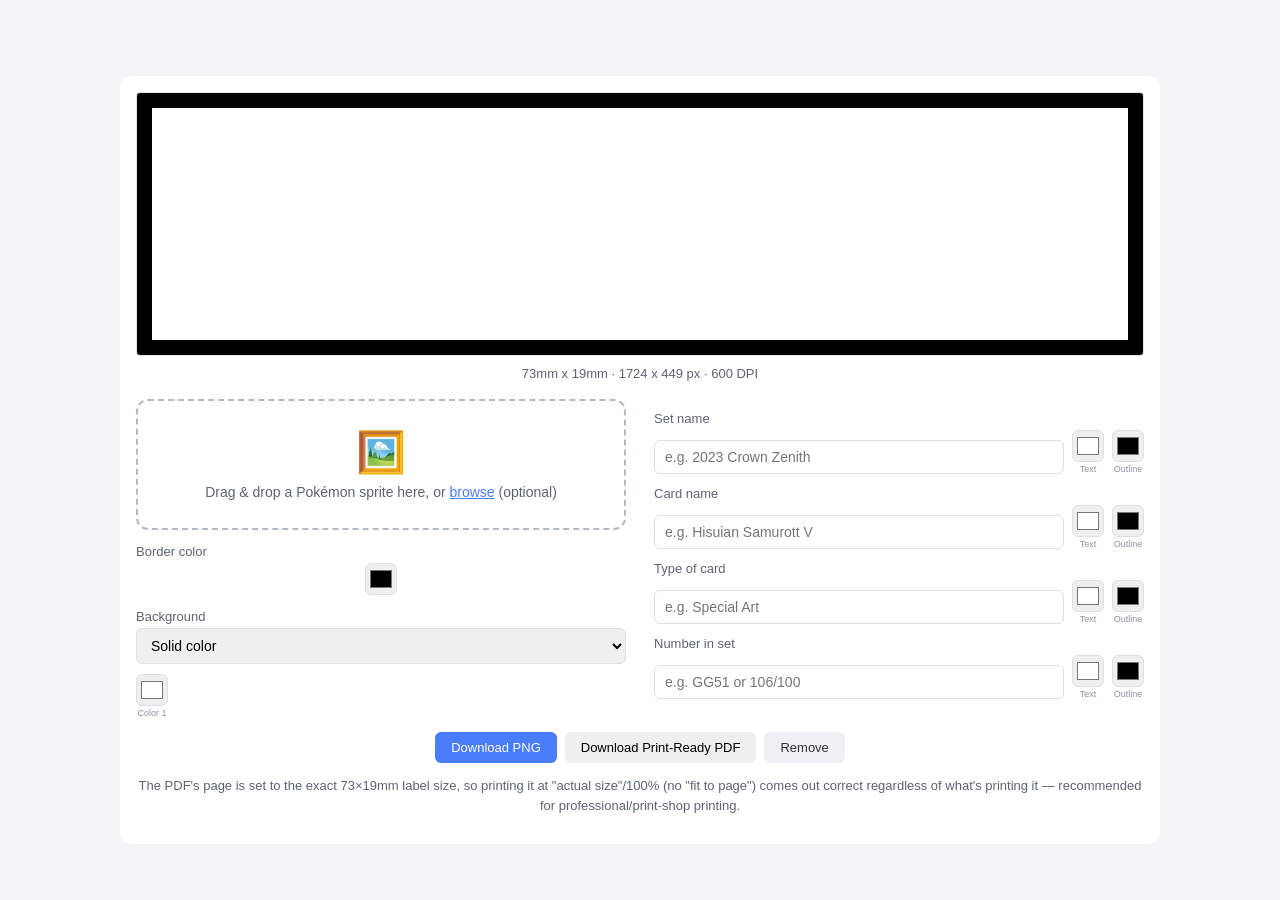
<file: index.html>
<!DOCTYPE html>
<html lang="en">
<head>
<meta charset="UTF-8">
<meta name="viewport" content="width=device-width, initial-scale=1.0">
<title>Pokemon Card Label Creator</title>
<link rel="preconnect" href="https://fonts.googleapis.com">
<link rel="preconnect" href="https://fonts.gstatic.com" crossorigin>
<link href="https://fonts.googleapis.com/css2?family=Fredoka:wght@700&display=swap" rel="stylesheet">
<link rel="stylesheet" href="style.css">
</head>
<body>

<div class="card">
  <div id="preview-wrap" class="visible">
    <img id="preview" alt="Label preview">
    <div id="dimensions">73mm x 19mm &middot; 1724 x 449 px &middot; 600 DPI</div>

    <div class="columns">
      <div class="column">
        <div id="dropzone">
          <div class="icon">🖼️</div>
          <p>Drag &amp; drop a Pok&eacute;mon sprite here, or <span class="browse">browse</span> (optional)</p>
          <input type="file" id="fileInput" accept="image/*">
        </div>
        <div id="filename"></div>

        <div class="control-row" id="spriteControls" style="display: none;">
          <label for="spriteScale">Sprite size: <span id="spriteScaleValue"></span>%</label>
          <input type="range" id="spriteScale" min="100" max="300" step="5">
          <label for="spriteOffsetX">Horizontal position</label>
          <input type="range" id="spriteOffsetX" min="-50" max="50" step="1">
          <label for="spriteOffsetY">Vertical position</label>
          <input type="range" id="spriteOffsetY" min="-50" max="50" step="1">
          <label class="checkbox-row"><input type="checkbox" id="mirrorSprite"> Mirror horizontally</label>
        </div>

        <div class="control-row">
          <label for="borderColor">Border color</label>
          <div class="color-pick">
            <input type="color" id="borderColor" value="#000000">
          </div>
        </div>

        <div class="control-row">
          <label for="bgType">Background</label>
          <select id="bgType">
            <option value="solid">Solid color</option>
            <option value="gradient">Gradient</option>
            <option value="pattern">Foil pattern</option>
            <option value="starburst">Starburst rays</option>
            <option value="split">Diagonal split</option>
            <option value="halftone">Halftone dots</option>
          </select>
          <div class="field-with-colors">
            <div class="color-pick">
              <input type="color" id="bgColor1" value="#ffffff">
              <span>Color 1</span>
            </div>
            <div class="color-pick" id="bgColor2Row" style="display: none;">
              <input type="color" id="bgColor2" value="#fff3dd">
              <span>Color 2</span>
            </div>
          </div>
        </div>
      </div>

      <div class="column">
        <div class="text-fields">
          <div class="field-group">
            <label for="setName">Set name</label>
            <div class="field-with-colors">
              <input type="text" id="setName" placeholder="e.g. 2023 Crown Zenith">
              <div class="color-pick">
                <input type="color" id="setNameColor" value="#ffffff">
                <span>Text</span>
              </div>
              <div class="color-pick">
                <input type="color" id="setNameOutline" value="#000000">
                <span>Outline</span>
              </div>
            </div>
          </div>

          <div class="field-group">
            <label for="cardName">Card name</label>
            <div class="field-with-colors">
              <input type="text" id="cardName" placeholder="e.g. Hisuian Samurott V">
              <div class="color-pick">
                <input type="color" id="cardNameColor" value="#ffffff">
                <span>Text</span>
              </div>
              <div class="color-pick">
                <input type="color" id="cardNameOutline" value="#000000">
                <span>Outline</span>
              </div>
            </div>
          </div>

          <div class="field-group">
            <label for="cardType">Type of card</label>
            <div class="field-with-colors">
              <input type="text" id="cardType" placeholder="e.g. Special Art">
              <div class="color-pick">
                <input type="color" id="cardTypeColor" value="#ffffff">
                <span>Text</span>
              </div>
              <div class="color-pick">
                <input type="color" id="cardTypeOutline" value="#000000">
                <span>Outline</span>
              </div>
            </div>
          </div>

          <div class="field-group">
            <label for="cardNumber">Number in set</label>
            <div class="field-with-colors">
              <input type="text" id="cardNumber" placeholder="e.g. GG51 or 106/100">
              <div class="color-pick">
                <input type="color" id="cardNumberColor" value="#ffffff">
                <span>Text</span>
              </div>
              <div class="color-pick">
                <input type="color" id="cardNumberOutline" value="#000000">
                <span>Outline</span>
              </div>
            </div>
          </div>
        </div>
      </div>
    </div>

    <div class="actions">
      <button id="downloadBtn" type="button">Download PNG</button>
      <button id="downloadPdfBtn" type="button">Download Print-Ready PDF</button>
      <button id="clearBtn" type="button">Remove</button>
    </div>
    <p class="help-text">The PDF's page is set to the exact 73&times;19mm label size, so printing it at "actual size"/100% (no "fit to page") comes out correct regardless of what's printing it &mdash; recommended for professional/print-shop printing.</p>
  </div>
</div>

<script src="constants.js"></script>
<script src="script.js"></script>

</body>
</html>
</file>
<file: style.css>
* {
  box-sizing: border-box;
}

body {
  margin: 0;
  min-height: 100vh;
  display: flex;
  align-items: center;
  justify-content: center;
  background: #f4f5f7;
  font-family: -apple-system, BlinkMacSystemFont, "Segoe UI", Roboto, sans-serif;
}

.card {
  width: min(94vw, 1040px);
}

.columns {
  display: grid;
  grid-template-columns: 1fr 1fr;
  gap: 28px;
  margin-top: 18px;
  text-align: left;
}

@media (max-width: 720px) {
  .columns {
    grid-template-columns: 1fr;
  }
}

.column .control-row:first-child,
.column .text-fields {
  margin-top: 0;
}

#dropzone {
  border: 2px dashed #b3b9c4;
  border-radius: 12px;
  background: #fff;
  padding: 28px 20px;
  text-align: center;
  cursor: pointer;
  transition: border-color 0.15s ease, background 0.15s ease;
}

#dropzone.dragover {
  border-color: #4a7dfc;
  background: #eef3ff;
}

#dropzone p {
  margin: 8px 0 0;
  color: #5b6474;
  font-size: 14px;
}

#dropzone .icon {
  font-size: 40px;
}

#dropzone .browse {
  color: #4a7dfc;
  text-decoration: underline;
}

#fileInput {
  display: none;
}

#preview-wrap {
  display: none;
  margin-top: 20px;
  background: #fff;
  border-radius: 12px;
  padding: 16px;
  text-align: center;
}

#preview-wrap.visible {
  display: block;
}

#preview {
  max-width: 100%;
  border: 1px solid #e1e4e9;
  border-radius: 4px;
  display: block;
  margin: 0 auto;
  image-rendering: -webkit-optimize-contrast;
}

#dimensions {
  margin-top: 10px;
  font-size: 13px;
  color: #5b6474;
}

#filename {
  margin-top: 2px;
  font-size: 13px;
  color: #5b6474;
  word-break: break-all;
}

.actions {
  margin-top: 14px;
  display: flex;
  gap: 8px;
  justify-content: center;
}

.actions button {
  border: none;
  padding: 8px 16px;
  border-radius: 6px;
  cursor: pointer;
  font-size: 13px;
}

#downloadBtn {
  background: #4a7dfc;
  color: #fff;
}

#downloadBtn:hover {
  background: #3a6ce0;
}

#clearBtn {
  background: #eef0f3;
  color: #333;
}

#clearBtn:hover {
  background: #e1e4e9;
}

.control-row {
  margin-top: 14px;
  text-align: left;
}

.control-row label {
  display: block;
  font-size: 13px;
  color: #5b6474;
  margin-bottom: 4px;
}

.control-row input[type="range"] {
  width: 100%;
  margin-bottom: 10px;
}

.control-row select {
  width: 100%;
  padding: 8px 10px;
  border: 1px solid #dcdfe4;
  border-radius: 6px;
  font-size: 14px;
  margin-bottom: 10px;
}

.checkbox-row {
  display: flex;
  align-items: center;
  gap: 6px;
  font-size: 13px;
  color: #5b6474;
  cursor: pointer;
  margin-bottom: 4px;
}

.text-fields {
  margin-top: 16px;
  text-align: left;
}

.field-group {
  margin-top: 12px;
}

.field-group label {
  display: block;
  font-size: 13px;
  color: #5b6474;
  margin-bottom: 4px;
}

.field-with-colors {
  display: flex;
  align-items: flex-end;
  gap: 8px;
}

.field-with-colors input[type="text"] {
  flex: 1;
  min-width: 0;
  padding: 8px 10px;
  border: 1px solid #dcdfe4;
  border-radius: 6px;
  font-size: 14px;
}

.color-pick {
  display: flex;
  flex-direction: column;
  align-items: center;
  gap: 2px;
  flex: 0 0 auto;
}

.color-pick input[type="color"] {
  width: 32px;
  height: 32px;
  padding: 2px;
  border: 1px solid #dcdfe4;
  border-radius: 6px;
  cursor: pointer;
}

.color-pick span {
  font-size: 9px;
  color: #8890a0;
}

.help-text {
  font-size: 13px;
  color: #5b6474;
  line-height: 1.5;
}
</file>
